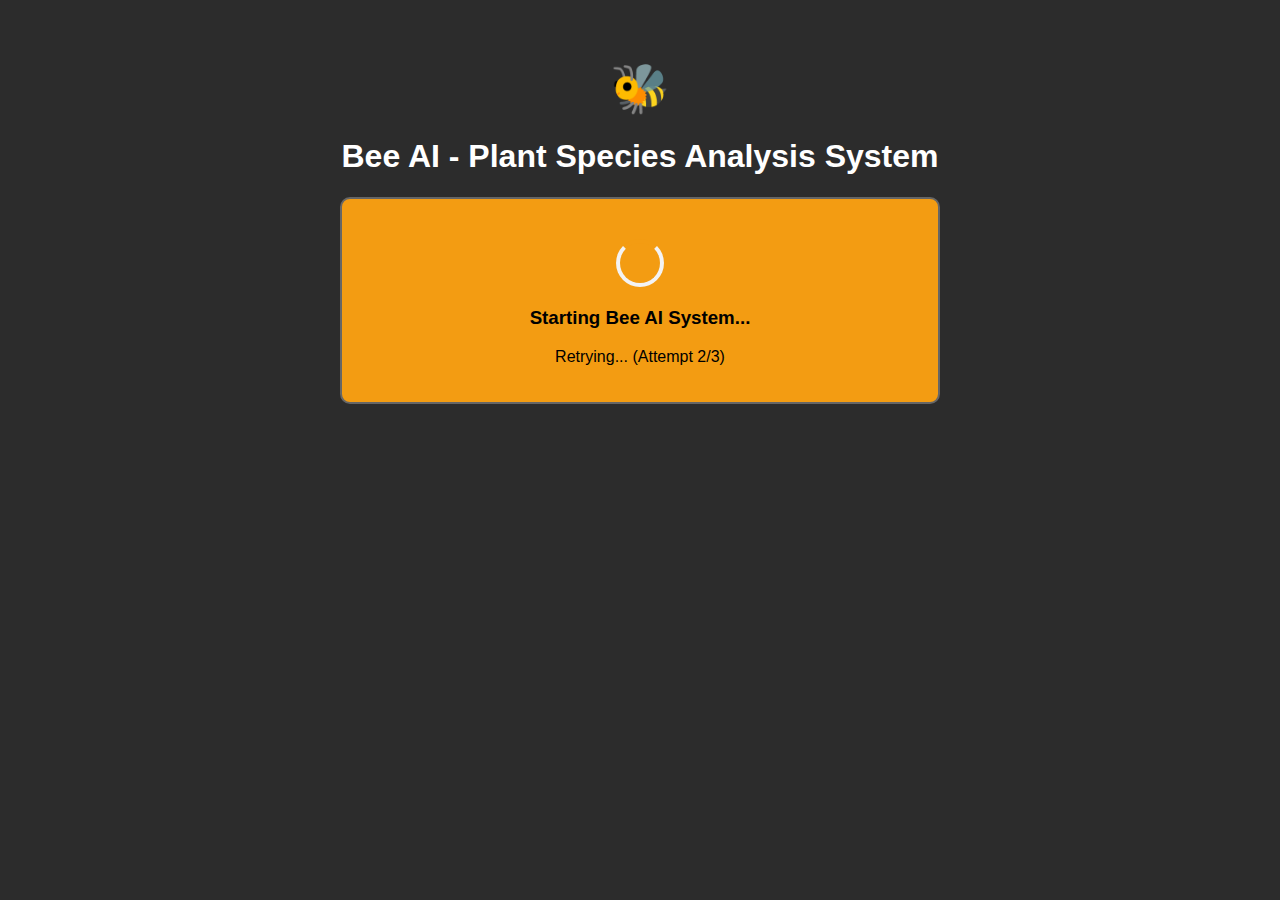
<file: start_bee_ai.html>
<!DOCTYPE html>
<html lang="en">
<head>
    <meta charset="UTF-8">
    <meta name="viewport" content="width=device-width, initial-scale=1.0">
    <title>Bee AI - Plant Species Analysis System</title>
    <style>
        body {
            font-family: Arial, sans-serif;
            margin: 0;
            padding: 20px;
            background: #2c2c2c;
            color: #fff;
            text-align: center;
        }
        .container {
            max-width: 600px;
            margin: 0 auto;
            padding: 40px 20px;
        }
        .logo {
            font-size: 3em;
            margin-bottom: 20px;
        }
        .status {
            padding: 20px;
            margin: 20px 0;
            border-radius: 10px;
            background: #3a3a3a;
            border: 2px solid #666;
        }
        .loading {
            background: #f39c12;
            color: #000;
        }
        .success {
            background: #27ae60;
        }
        .error {
            background: #e74c3c;
        }
        .button {
            background: #f39c12;
            color: white;
            padding: 15px 30px;
            border: none;
            border-radius: 8px;
            font-size: 18px;
            cursor: pointer;
            margin: 10px;
            text-decoration: none;
            display: inline-block;
        }
        .button:hover {
            background: #e67e22;
        }
        .button:disabled {
            background: #666;
            cursor: not-allowed;
        }
        .spinner {
            border: 4px solid #f3f3f3;
            border-top: 4px solid #f39c12;
            border-radius: 50%;
            width: 40px;
            height: 40px;
            animation: spin 1s linear infinite;
            margin: 20px auto;
        }
        @keyframes spin {
            0% { transform: rotate(0deg); }
            100% { transform: rotate(360deg); }
        }
        .hidden {
            display: none;
        }
    </style>
</head>
<body>
    <div class="container">
        <div class="logo">🐝</div>
        <h1>Bee AI - Plant Species Analysis System</h1>
        
        <div id="status" class="status loading">
            <div class="spinner"></div>
            <h3>Starting Bee AI System...</h3>
            <p>Please wait while we initialize the AI infrastructure.</p>
        </div>
        
        <div id="success" class="status success hidden">
            <h3>✅ Bee AI System Ready!</h3>
            <p>The AI infrastructure is running successfully.</p>
            <a href="index.html" class="button">Open Main Application</a>
            <a href="test_gemini_ai.html" class="button">Open Test Page</a>
        </div>
        
        <div id="error" class="status error hidden">
            <h3>❌ Error Starting System</h3>
            <p id="errorMessage">Failed to start the AI infrastructure.</p>
            <button onclick="retryStartup()" class="button">Retry</button>
            <a href="index.html" class="button">Open Without AI</a>
        </div>
        
        <div id="manual" class="status hidden">
            <h3>Manual Startup Required</h3>
            <p>Please run the following command manually:</p>
            <code style="background: #333; padding: 10px; display: block; margin: 10px 0;">python bee_ai_gemini_server.py</code>
            <a href="index.html" class="button">Open Application</a>
        </div>
    </div>

    <script>
        let startupAttempts = 0;
        const maxAttempts = 3;
        
        async function startAISystem() {
            try {
                startupAttempts++;
                updateStatus('loading', `Starting AI system... (Attempt ${startupAttempts}/${maxAttempts})`);
                
                // Try to start the Python server
                const response = await fetch('http://localhost:5000/api/health', {
                    method: 'GET',
                    timeout: 5000
                });
                
                if (response.ok) {
                    const data = await response.json();
                    if (data.status === 'healthy') {
                        updateStatus('success', 'AI system is running successfully!');
                        return;
                    }
                }
                
                // If server is not running, try to start it
                await startPythonServer();
                
                // Wait a bit for server to start
                await new Promise(resolve => setTimeout(resolve, 3000));
                
                // Check if server is now running
                const healthCheck = await fetch('http://localhost:5000/api/health');
                if (healthCheck.ok) {
                    updateStatus('success', 'AI system started successfully!');
                } else {
                    throw new Error('Server failed to start');
                }
                
            } catch (error) {
                console.error('Startup error:', error);
                
                if (startupAttempts < maxAttempts) {
                    updateStatus('loading', `Retrying... (Attempt ${startupAttempts + 1}/${maxAttempts})`);
                    setTimeout(startAISystem, 2000);
                } else {
                    updateStatus('error', `Failed to start AI system after ${maxAttempts} attempts. ${error.message}`);
                }
            }
        }
        
        async function startPythonServer() {
            // Try to start the server using a simple approach
            // This is a fallback - the main startup should be handled by the batch file
            try {
                const response = await fetch('/start_server', {
                    method: 'POST'
                });
                if (!response.ok) {
                    throw new Error('Failed to start server');
                }
            } catch (error) {
                // If we can't start the server via web, show manual instructions
                updateStatus('manual', '');
            }
        }
        
        function updateStatus(type, message) {
            const statusDiv = document.getElementById('status');
            const successDiv = document.getElementById('success');
            const errorDiv = document.getElementById('error');
            const manualDiv = document.getElementById('manual');
            
            // Hide all status divs
            statusDiv.classList.add('hidden');
            successDiv.classList.add('hidden');
            errorDiv.classList.add('hidden');
            manualDiv.classList.add('hidden');
            
            // Show the appropriate status div
            if (type === 'loading') {
                statusDiv.classList.remove('hidden');
                statusDiv.querySelector('p').textContent = message;
            } else if (type === 'success') {
                successDiv.classList.remove('hidden');
            } else if (type === 'error') {
                errorDiv.classList.remove('hidden');
                document.getElementById('errorMessage').textContent = message;
            } else if (type === 'manual') {
                manualDiv.classList.remove('hidden');
            }
        }
        
        function retryStartup() {
            startupAttempts = 0;
            startAISystem();
        }
        
        // Start the system when page loads
        document.addEventListener('DOMContentLoaded', function() {
            startAISystem();
        });
    </script>
</body>
</html>
</file>
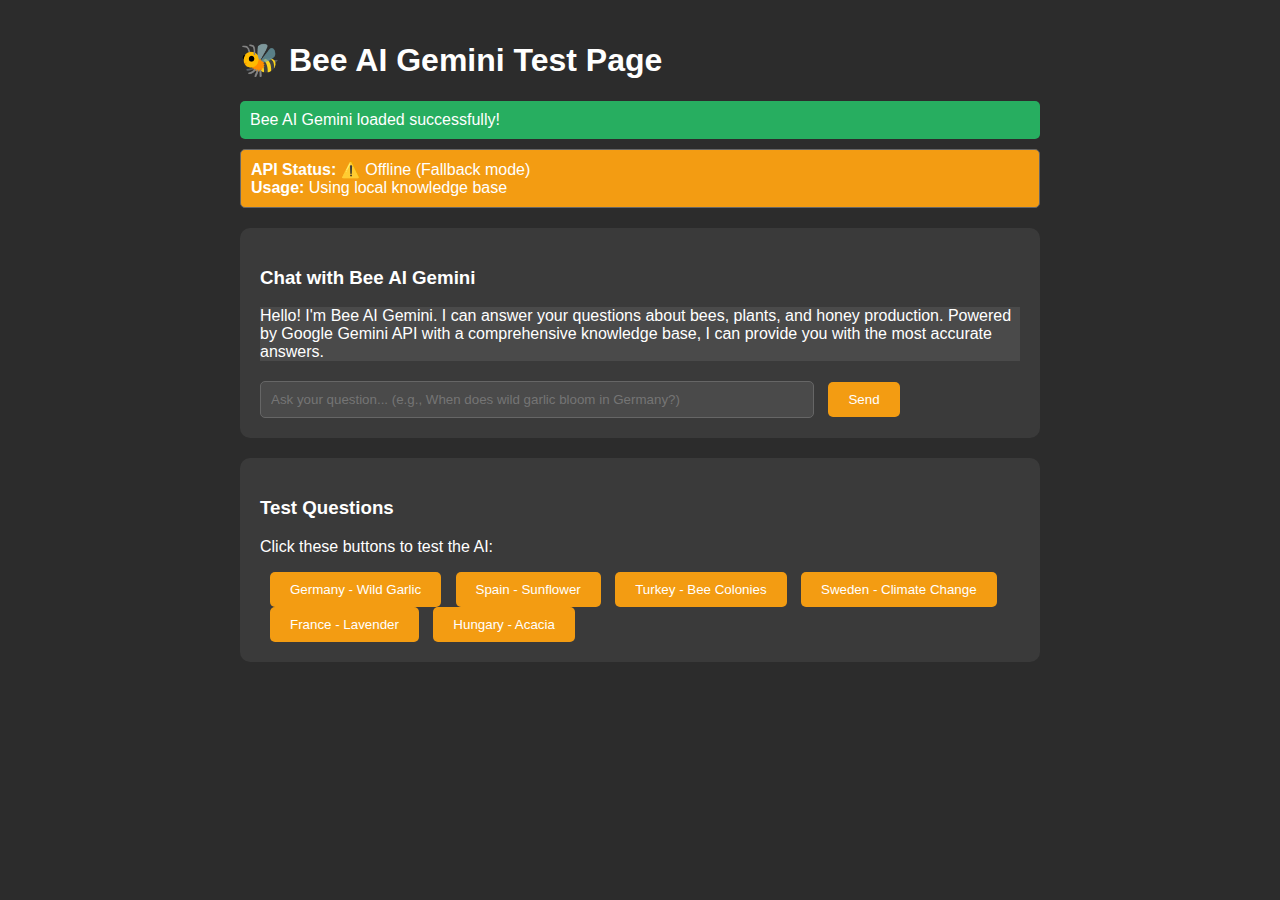
<file: test_gemini_ai.html>
<!DOCTYPE html>
<html lang="tr">
<head>
    <meta charset="UTF-8">
    <meta name="viewport" content="width=device-width, initial-scale=1.0">
    <title>Bee AI Gemini Test</title>
    <style>
        body {
            font-family: Arial, sans-serif;
            max-width: 800px;
            margin: 0 auto;
            padding: 20px;
            background: #2c2c2c;
            color: #fff;
        }
        .chat-container {
            background: #3a3a3a;
            border-radius: 10px;
            padding: 20px;
            margin: 20px 0;
        }
        .message {
            background: #4a4a4a;
            padding: 10px;
            margin: 10px 0;
            border-radius: 8px;
        }
        .user-message {
            background: #666;
            text-align: right;
        }
        .ai-message {
            background: #4a4a4a;
        }
        input[type="text"] {
            width: 70%;
            padding: 10px;
            border: 1px solid #666;
            border-radius: 5px;
            background: #4a4a4a;
            color: #fff;
        }
        button {
            padding: 10px 20px;
            background: #f39c12;
            color: white;
            border: none;
            border-radius: 5px;
            cursor: pointer;
            margin-left: 10px;
        }
        button:hover {
            background: #e67e22;
        }
        .status {
            padding: 10px;
            margin: 10px 0;
            border-radius: 5px;
        }
        .status.success {
            background: #27ae60;
        }
        .status.error {
            background: #e74c3c;
        }
        .status.warning {
            background: #f39c12;
        }
        .api-status {
            padding: 10px;
            margin: 10px 0;
            border-radius: 5px;
            background: #4a4a4a;
            border: 1px solid #666;
        }
    </style>
</head>
<body>
    <h1>🐝 Bee AI Gemini Test Page</h1>
    
    <div class="status" id="status">
        Loading AI system...
    </div>
    
    <div class="api-status" id="apiStatus">
        <strong>API Status:</strong> Checking...
    </div>
    
    <div class="chat-container">
        <h3>Chat with Bee AI Gemini</h3>
        <div id="chatMessages">
            <div class="ai-message">
                Hello! I'm Bee AI Gemini. I can answer your questions about bees, plants, and honey production. 
                Powered by Google Gemini API with a comprehensive knowledge base, I can provide you with the most accurate answers.
            </div>
        </div>
        
        <div style="margin-top: 20px;">
            <input type="text" id="chatInput" placeholder="Ask your question... (e.g., When does wild garlic bloom in Germany?)">
            <button onclick="sendMessage()">Send</button>
        </div>
    </div>
    
    <div class="chat-container">
        <h3>Test Questions</h3>
        <p>Click these buttons to test the AI:</p>
        <button onclick="testQuestion('When does wild garlic bloom in Germany?')">Germany - Wild Garlic</button>
        <button onclick="testQuestion('When is sunflower honey season in Spain?')">Spain - Sunflower</button>
        <button onclick="testQuestion('When should I expand bee colonies in Turkey?')">Turkey - Bee Colonies</button>
        <button onclick="testQuestion('How does climate change affect clover blooming in Sweden?')">Sweden - Climate Change</button>
        <button onclick="testQuestion('When does lavender bloom in France?')">France - Lavender</button>
        <button onclick="testQuestion('When is acacia honey season in Hungary?')">Hungary - Acacia</button>
    </div>

    <script src="bee_ai_gemini.js"></script>
    <script>
        let testBeeAI;
        
        // Initialize AI when page loads
        document.addEventListener('DOMContentLoaded', async function() {
            try {
                testBeeAI = new BeeAIGemini();
                document.getElementById('status').innerHTML = 'Bee AI Gemini loaded successfully!';
                document.getElementById('status').className = 'status success';
                
                // Check API status
                await checkApiStatus();
                
            } catch (error) {
                document.getElementById('status').innerHTML = 'Error loading Bee AI Gemini: ' + error.message;
                document.getElementById('status').className = 'status error';
            }
        });
        
        async function checkApiStatus() {
            const apiStatus = await testBeeAI.checkApiStatus();
            const statusDiv = document.getElementById('apiStatus');
            
            if (apiStatus) {
                statusDiv.innerHTML = `
                    <strong>API Status:</strong> ✅ Online<br>
                    <strong>Gemini API:</strong> ${apiStatus.gemini_loaded ? '✅ Loaded' : '❌ Failed to load'}<br>
                    <strong>Knowledge Base:</strong> ${apiStatus.knowledge_base_loaded ? '✅ Loaded' : '❌ Failed to load'}<br>
                    <strong>Knowledge Entries:</strong> ${apiStatus.knowledge_entries} entries
                `;
                statusDiv.style.background = '#27ae60';
            } else {
                statusDiv.innerHTML = `
                    <strong>API Status:</strong> ⚠️ Offline (Fallback mode)<br>
                    <strong>Usage:</strong> Using local knowledge base
                `;
                statusDiv.style.background = '#f39c12';
            }
        }
        
        async function sendMessage() {
            const input = document.getElementById('chatInput');
            const question = input.value.trim();
            
            if (!question) return;
            
            // Add user message
            addMessage(question, 'user');
            input.value = '';
            
            // Show loading
            const loadingId = addMessage('Thinking...', 'ai', true);
            
            try {
                const response = await testBeeAI.generateResponse(question);
                removeMessage(loadingId);
                addMessage(response, 'ai');
                
                // Update API status
                await checkApiStatus();
                
            } catch (error) {
                removeMessage(loadingId);
                addMessage('I apologize, but I encountered an error processing your question. Please try again.', 'ai');
            }
        }
        
        function testQuestion(question) {
            document.getElementById('chatInput').value = question;
            sendMessage();
        }
        
        function addMessage(text, sender, isLoading = false) {
            const messagesDiv = document.getElementById('chatMessages');
            const messageDiv = document.createElement('div');
            const messageId = 'msg_' + Date.now() + '_' + Math.random().toString(36).substr(2, 9);
            
            messageDiv.id = messageId;
            messageDiv.className = sender === 'user' ? 'user-message' : 'ai-message';
            
            if (isLoading) {
                messageDiv.innerHTML = `
                    <div style="display: flex; align-items: center; gap: 8px;">
                        <div class="typing-indicator">
                            <span></span>
                            <span></span>
                            <span></span>
                        </div>
                        ${text}
                    </div>
                `;
            } else {
                messageDiv.textContent = text;
            }
            
            messagesDiv.appendChild(messageDiv);
            messagesDiv.scrollTop = messagesDiv.scrollHeight;
            
            return messageId;
        }
        
        function removeMessage(messageId) {
            const messageElement = document.getElementById(messageId);
            if (messageElement) {
                messageElement.remove();
            }
        }
        
        // Allow Enter key to send message
        document.getElementById('chatInput').addEventListener('keypress', function(e) {
            if (e.key === 'Enter') {
                sendMessage();
            }
        });
    </script>
    
    <style>
        .typing-indicator {
            display: inline-flex;
            align-items: center;
            gap: 4px;
        }
        
        .typing-indicator span {
            width: 6px;
            height: 6px;
            border-radius: 50%;
            background-color: #f39c12;
            animation: typing 1.4s infinite ease-in-out;
        }
        
        .typing-indicator span:nth-child(1) {
            animation-delay: -0.32s;
        }
        
        .typing-indicator span:nth-child(2) {
            animation-delay: -0.16s;
        }
        
        @keyframes typing {
            0%, 80%, 100% {
                transform: scale(0.8);
                opacity: 0.5;
            }
            40% {
                transform: scale(1);
                opacity: 1;
            }
        }
    </style>
</body>
</html>
</file>
